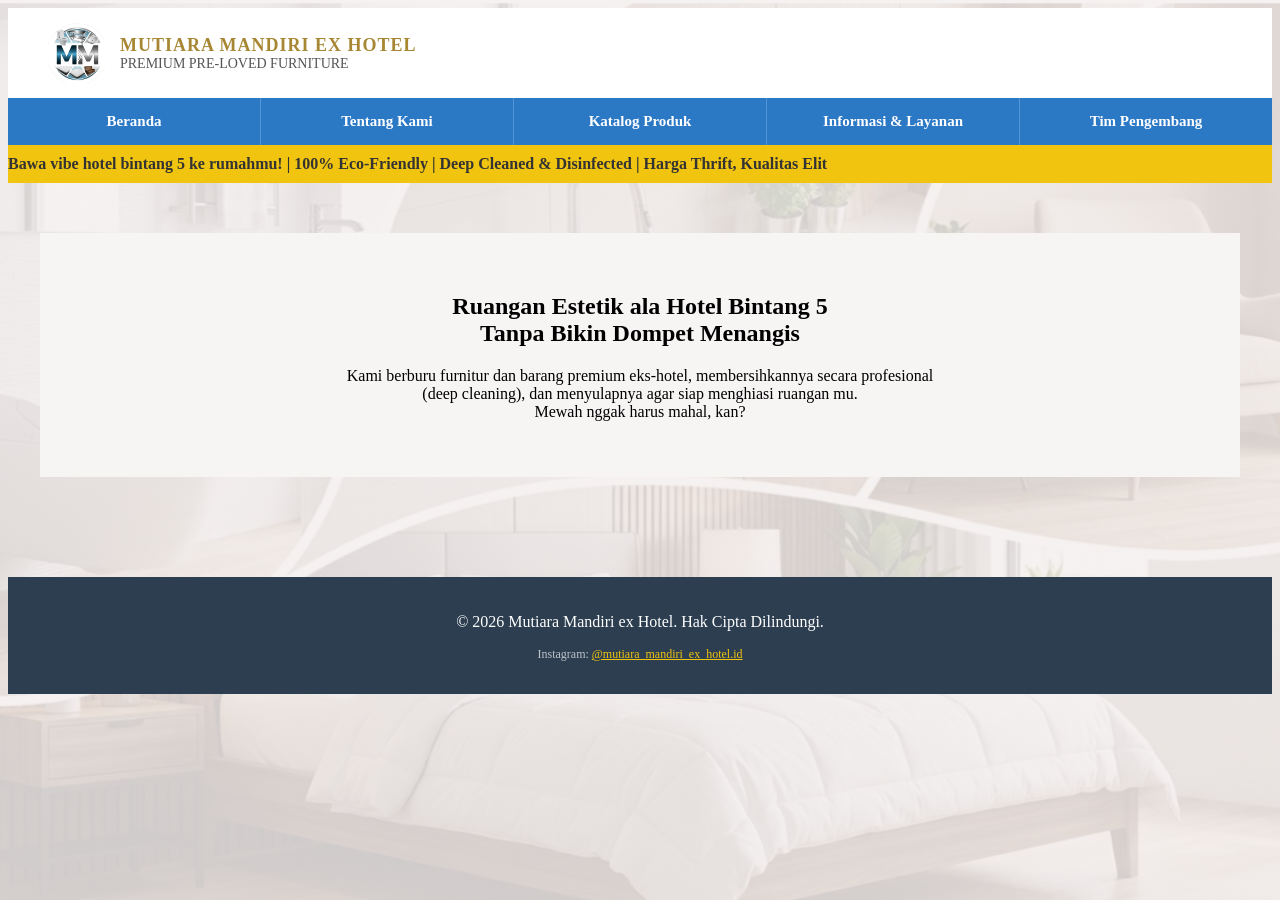
<file: index.html>
<!DOCTYPE html>
<html lang="id">
<head>
    <link rel="icon" href="logo-mutiara.ico">
    <meta charset="UTF-8">
    <title>Beranda - Mutiara Mandiri ex Hotel</title>
    <link rel="stylesheet" href="style.css">
</head>
<body>

    <header class="header-top">
        <div class="header-left">
           <img src="logo-mutiara.png" alt="Logo Mutiara Mandiri" class="site-logo">  
            <div class="site-title">
                <h1>MUTIARA MANDIRI EX HOTEL</h1>
                <p>PREMIUM PRE-LOVED FURNITURE</p>
            </div>
        </div>

    </header>

    <nav class="navbar">
        <ul>
            <li><a href="index.html">Beranda</a></li>
            <li><a href="profil.html">Tentang Kami</a></li>
            <li><a href="produk.html">Katalog Produk</a></li>
            <li><a href="form_daftar.html">Informasi & Layanan</a></li>
            <li><a href="profil_pembuat.html">Tim Pengembang</a></li>
        </ul>
    </nav>

    <div class="marquee-container">
        <div class="marquee-text">
             Bawa vibe hotel bintang 5 ke rumahmu! |  100% Eco-Friendly |  Deep Cleaned & Disinfected |  Harga Thrift, Kualitas Elit 
        </div>
    </div>

    <main class="content-wrapper">
        
        <section class="hero-section">
            <h2>Ruangan Estetik ala Hotel Bintang 5 <br> Tanpa Bikin Dompet Menangis</h2>
            <p>Kami berburu furnitur dan barang premium eks-hotel, membersihkannya secara profesional <br>
                (deep cleaning), dan menyulapnya agar siap menghiasi ruangan mu. <br>
                Mewah nggak harus mahal, kan?</p>
        </section>

    </main>

    <footer class="page-footer">
        <p>&copy; 2026 Mutiara Mandiri ex Hotel. Hak Cipta Dilindungi.</p>
        <p style="font-size: 12px; margin-top: 10px; color: #bdc3c7;">
            Instagram: <a href="https://www.instagram.com/mutiara_mandiri_ex_hotel.id?igsh=d2xvajlwaGRmb3Vm" style="color: #f1c40f;">@mutiara_mandiri_ex_hotel.id</a>
        </p>
    </footer>

</body>
</html>
</file>
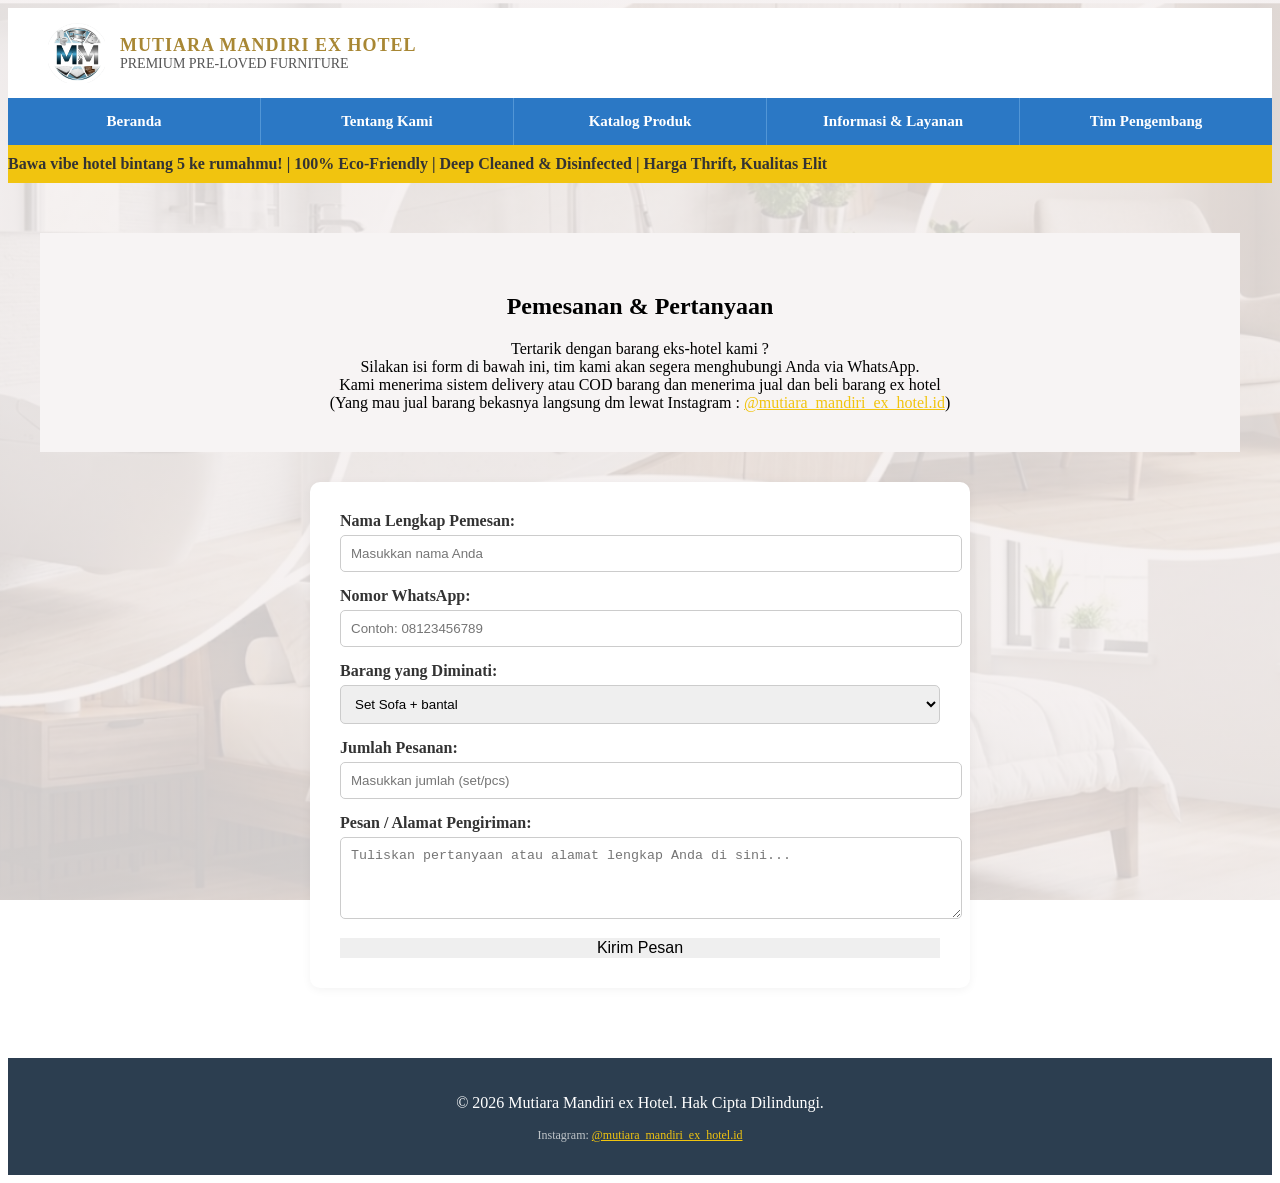
<file: form_daftar.html>
<!DOCTYPE html>
<html lang="id">
<head>
    <link rel="icon" href="logo-mutiara.ico">
    <meta charset="UTF-8">
    <title>Layanan - Mutiara Mandiri ex Hotel</title>
    <link rel="stylesheet" href="style.css">
</head>
<body>
    <header class="header-top">
        <div class="header-left">
            <img src="logo-mutiara.png" alt="Logo Mutiara Mandiri" class="site-logo">  
            <div class="site-title">
                <h1>MUTIARA MANDIRI EX HOTEL</h1>
                <p>PREMIUM PRE-LOVED FURNITURE</p>
            </div>
        </div>
    
    </header>

    <nav class="navbar">
        <ul>
            <li><a href="index.html">Beranda</a></li>
            <li><a href="profil.html">Tentang Kami</a></li>
            <li><a href="produk.html">Katalog Produk</a></li>
            <li><a href="form_daftar.html">Informasi & Layanan</a></li>
            <li><a href="profil_pembuat.html">Tim Pengembang</a></li>
        </ul>
    </nav>

     <div class="marquee-container">
        <div class="marquee-text">
             Bawa vibe hotel bintang 5 ke rumahmu! |  100% Eco-Friendly |  Deep Cleaned & Disinfected |  Harga Thrift, Kualitas Elit 
        </div>
    </div>


    <main class="content-wrapper">
        <div class="hero-section">
            <h2>Pemesanan & Pertanyaan</h2>
            Tertarik dengan barang eks-hotel kami ?<br>
            Silakan isi form di bawah ini, tim kami akan segera menghubungi Anda via WhatsApp.<br>
            Kami menerima sistem delivery atau COD barang dan menerima jual dan beli barang ex hotel<br>
            (Yang mau jual barang bekasnya langsung dm lewat Instagram : <a href="https://www.instagram.com/mutiara_mandiri_ex_hotel.id?igsh=d2xvajlwaGRmb3Vm" style="color: #f1c40f;">@mutiara_mandiri_ex_hotel.id</a>)
        </div>

        <div class="form-container">
            <form id="formPesan" onsubmit="kirimKeWhatsApp(event)">
                <div class="form-group">
                    <label for="nama">Nama Lengkap Pemesan:</label>
                    <input type="text" id="nama" placeholder="Masukkan nama Anda" required>
                </div>
                
                <div class="form-group">
                    <label for="wa">Nomor WhatsApp:</label>
                    <input type="tel" id="wa" placeholder="Contoh: 08123456789" required>
                </div>

                <div class="form-group">
                    <label for="minat">Barang yang Diminati:</label>
                    <select id="minat">
                        <option>Set Sofa + bantal</option>
                        <option>Wastafel atas + keran</option>
                        <option>Kursi Kafe</option>
                        <option>Mesin Penggiling Daging </option>
                        <option>Meja Bundar (kayu jati) </option>
                        <option>Closet (toto seri 420j) </option>
                        <option>Closet (toto cw660) </option>
                        <option>Kursi (kayu jati) + bantal </option>
                        <option>Set Meja & Kursi </option>
                        <option>Set Sofa </option>
                        <option>Meja Stainless </option>
                        <option>Kursi jati </option>
                        <option>Kursi villa </option>
                        <option>Wastafel atas meja </option>
                        <option>Rice Cooker (miyako) </option>
                        <option>Mangkuk hot pot </option>
                        <option>Mangkuk sup </option>
                        <option>Piring Resto </option>
                        <option>Piring Daun </option>
                        <option>Piring Daging </option>
                    </select>
                </div>

                <div class="form-group">
                    <label for="nama">Jumlah Pesanan:</label>
                    <input type="text" id="nama" placeholder="Masukkan jumlah (set/pcs)" required>
                </div>

                <div class="form-group">
                    <label for="pesan">Pesan / Alamat Pengiriman:</label>
                    <textarea id="pesan" rows="4" placeholder="Tuliskan pertanyaan atau alamat lengkap Anda di sini..."></textarea>
                </div>

                <button type="submit" class="btn-primary" style="width: 100%; border: none; cursor: pointer; font-size: 16px;">Kirim Pesan</button>
            </form>
        </div>
    </main>

    <footer class="page-footer">
        <p>&copy; 2026 Mutiara Mandiri ex Hotel. Hak Cipta Dilindungi.</p>
        <p style="font-size: 12px; margin-top: 10px; color: #bdc3c7;">
            Instagram: <a href="https://www.instagram.com/mutiara_mandiri_ex_hotel.id?igsh=d2xvajlwaGRmb3Vm" style="color: #f1c40f;">@mutiara_mandiri_ex_hotel.id</a>
        </p>
    </footer>
    
    <script>
        function kirimKeWhatsApp(event) {
            event.preventDefault(); // Ini adalah mantra ajaib untuk mencegah Error 405 muncul!

            const nomorAdmin = "6289604471102"; // Ganti dengan nomor aslimu
            const nama = document.getElementById("nama").value;
            const nomorPelanggan = document.getElementById("wa").value;
            const barang = document.getElementById("minat").value;
            const pesan = document.getElementById("pesan").value;

            const teksWhatsApp = `Halo Admin Mutiara Mandiri,%0A%0ASaya pelanggan dari website, berikut data diri saya :%0A Nama: ${nama}%0A No. WA: ${nomorPelanggan}%0A Minat: ${barang}%0A Pesan/Alamat: ${pesan}%0A%0AMohon direspons, terima kasih.`;
            const linkWhatsApp = `https://wa.me/${nomorAdmin}?text=${teksWhatsApp}`;
            window.open(linkWhatsApp, '_blank');
        }
    </script>
</body>
</html>
</file>
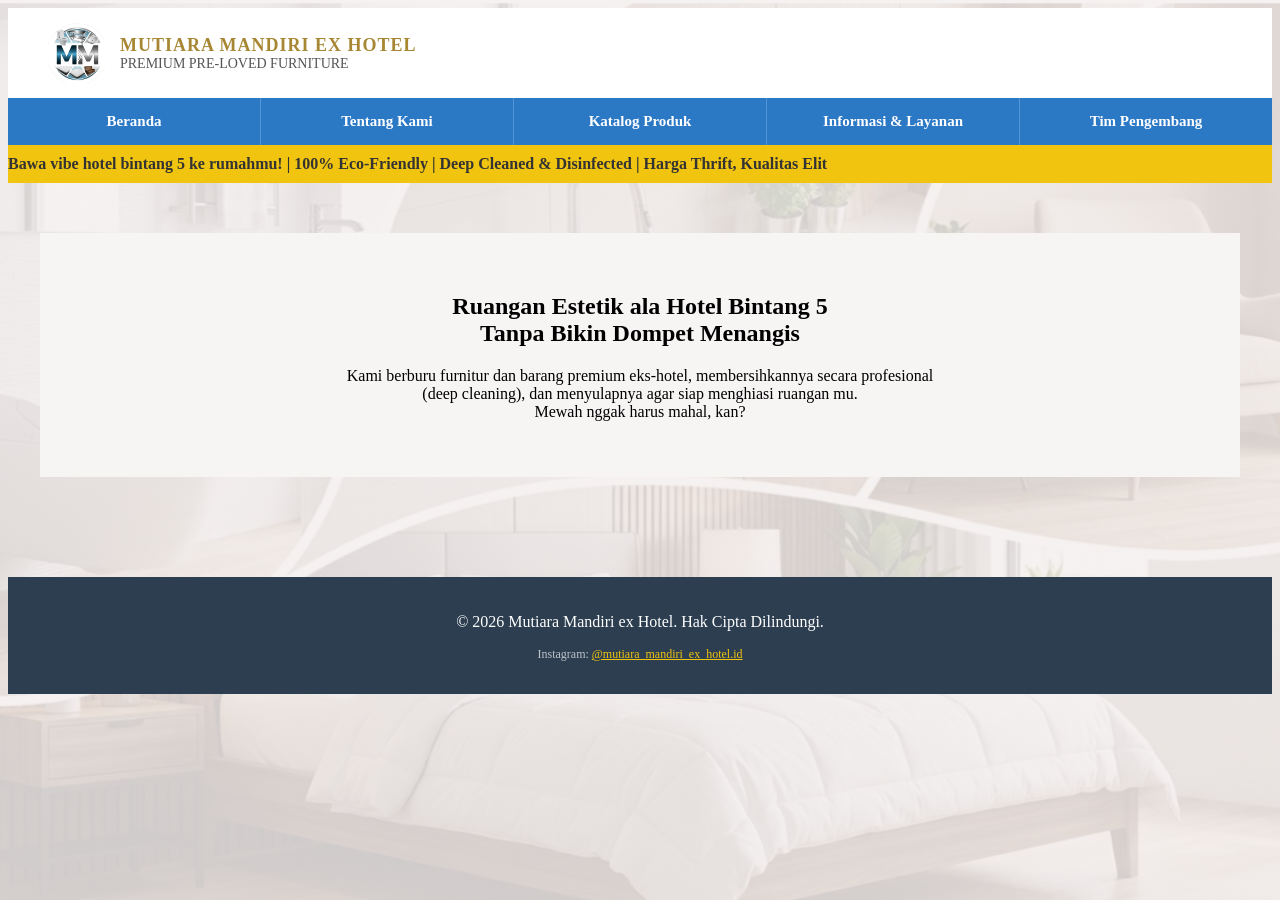
<file: home.html>
<!DOCTYPE html>
<html lang="id">
<head>
    <link rel="icon" href="logo mutiara.ico">
    <meta charset="UTF-8">
    <meta name="viewport" content="width=device-width, initial-scale=1.0">
    <title>Beranda - Mutiara Mandiri ex Hotel</title>
    <link rel="stylesheet" href="style.css">
</head>
<body>

    <header class="header-top">
        <div class="header-left">
           <img src="logo mutiara.png" alt="Logo Mutiara Mandiri" class="site-logo">  
            <div class="site-title">
                <h1>MUTIARA MANDIRI EX HOTEL</h1>
                <p>PREMIUM PRE-LOVED FURNITURE</p>
            </div>
        </div>

    </header>

    <nav class="navbar">
        <ul>
            <li><a href="home.html">Beranda</a></li>
            <li><a href="profil.html">Tentang Kami</a></li>
            <li><a href="produk.html">Katalog Produk</a></li>
            <li><a href="form_daftar.html">Informasi & Layanan</a></li>
            <li><a href="profil_pembuat.html">Tim Pengembang</a></li>
        </ul>
    </nav>

    <div class="marquee-container">
        <div class="marquee-text">
             Bawa vibe hotel bintang 5 ke rumahmu! |  100% Eco-Friendly |  Deep Cleaned & Disinfected |  Harga Thrift, Kualitas Elit 
        </div>
    </div>

    <main class="content-wrapper">
        
        <section class="hero-section">
            <h2>Ruangan Estetik ala Hotel Bintang 5 <br> Tanpa Bikin Dompet Menangis</h2>
            <p>Kami berburu furnitur dan barang premium eks-hotel, membersihkannya secara profesional <br>
                (deep cleaning), dan menyulapnya agar siap menghiasi ruangan mu. <br>
                Mewah nggak harus mahal, kan?</p>
        </section>

    </main>

    <footer class="page-footer">
        <p>&copy; 2026 Mutiara Mandiri ex Hotel. Hak Cipta Dilindungi.</p>
        <p style="font-size: 12px; margin-top: 10px; color: #bdc3c7;">
            Instagram: <a href="https://www.instagram.com/mutiara_mandiri_ex_hotel.id?igsh=d2xvajlwaGRmb3Vm" style="color: #f1c40f;">@mutiara_mandiri_ex_hotel.id</a>
        </p>
    </footer>

</body>
</html>
</file>
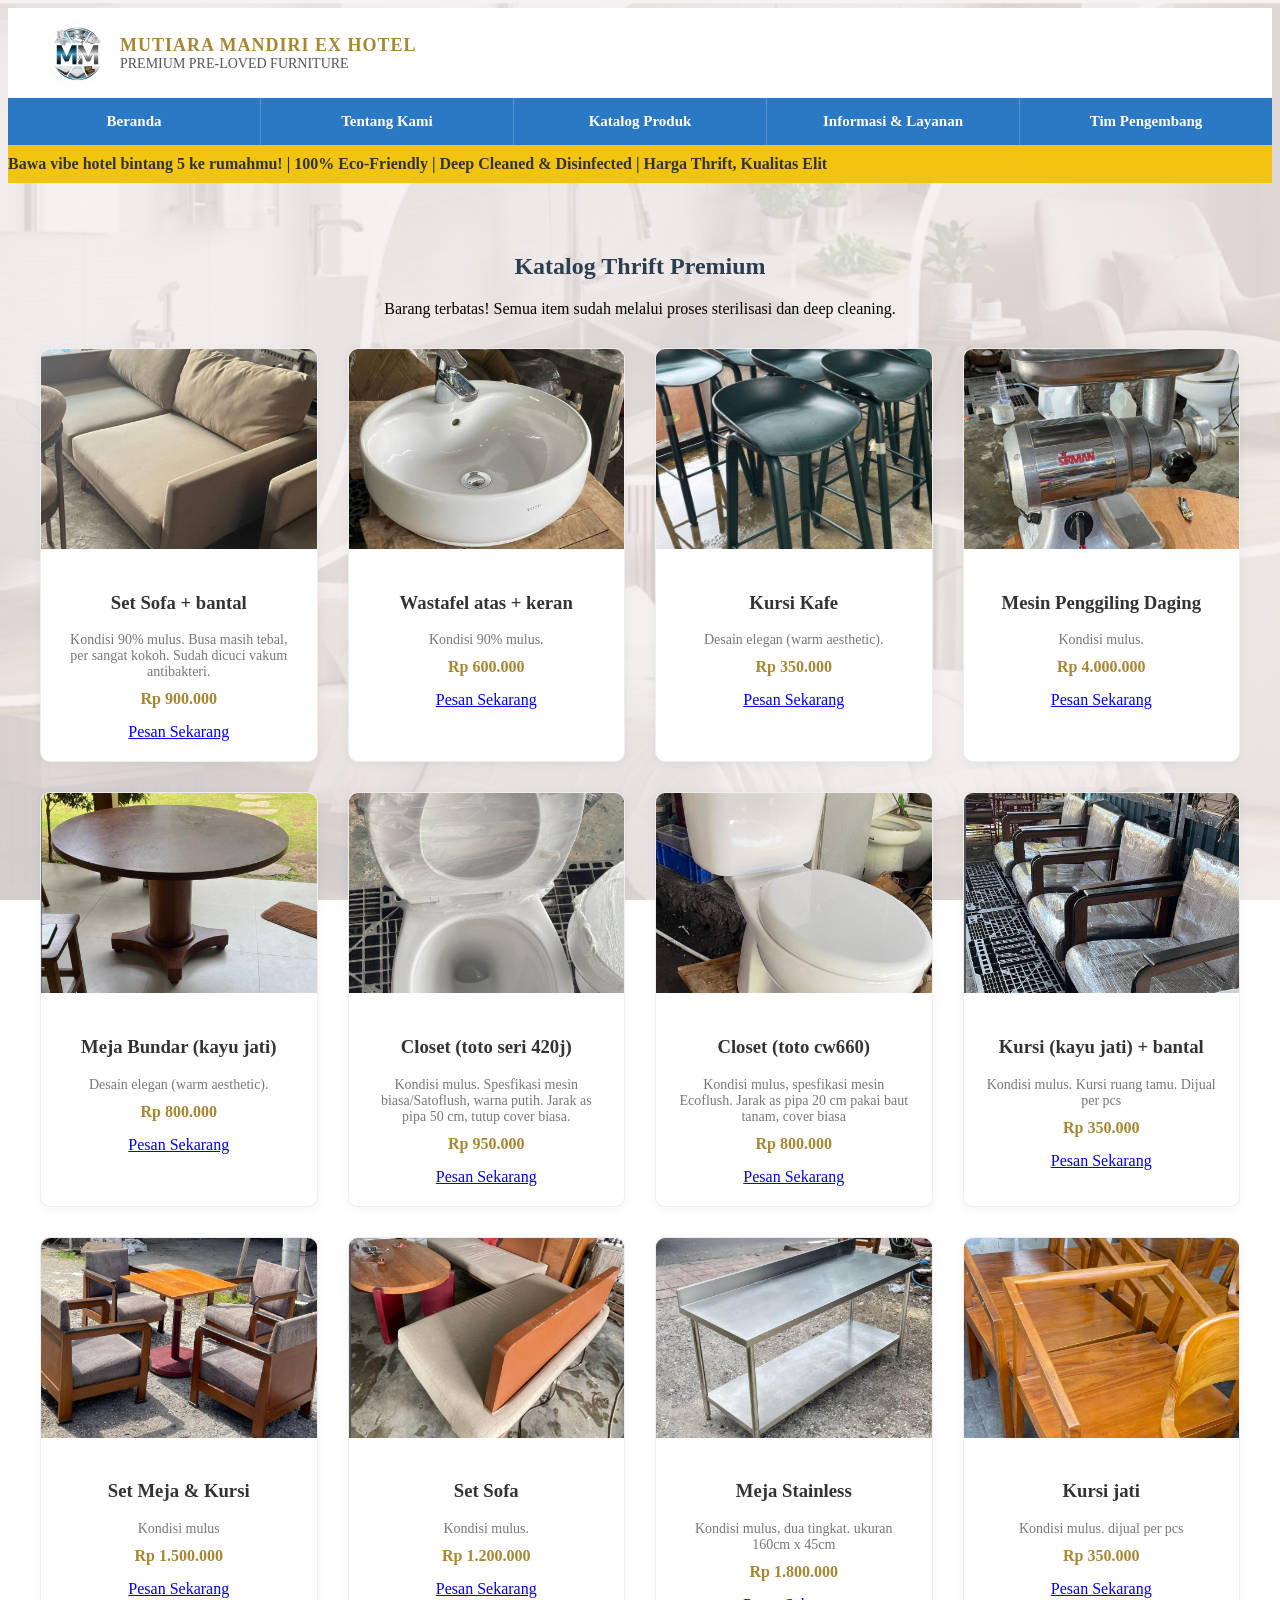
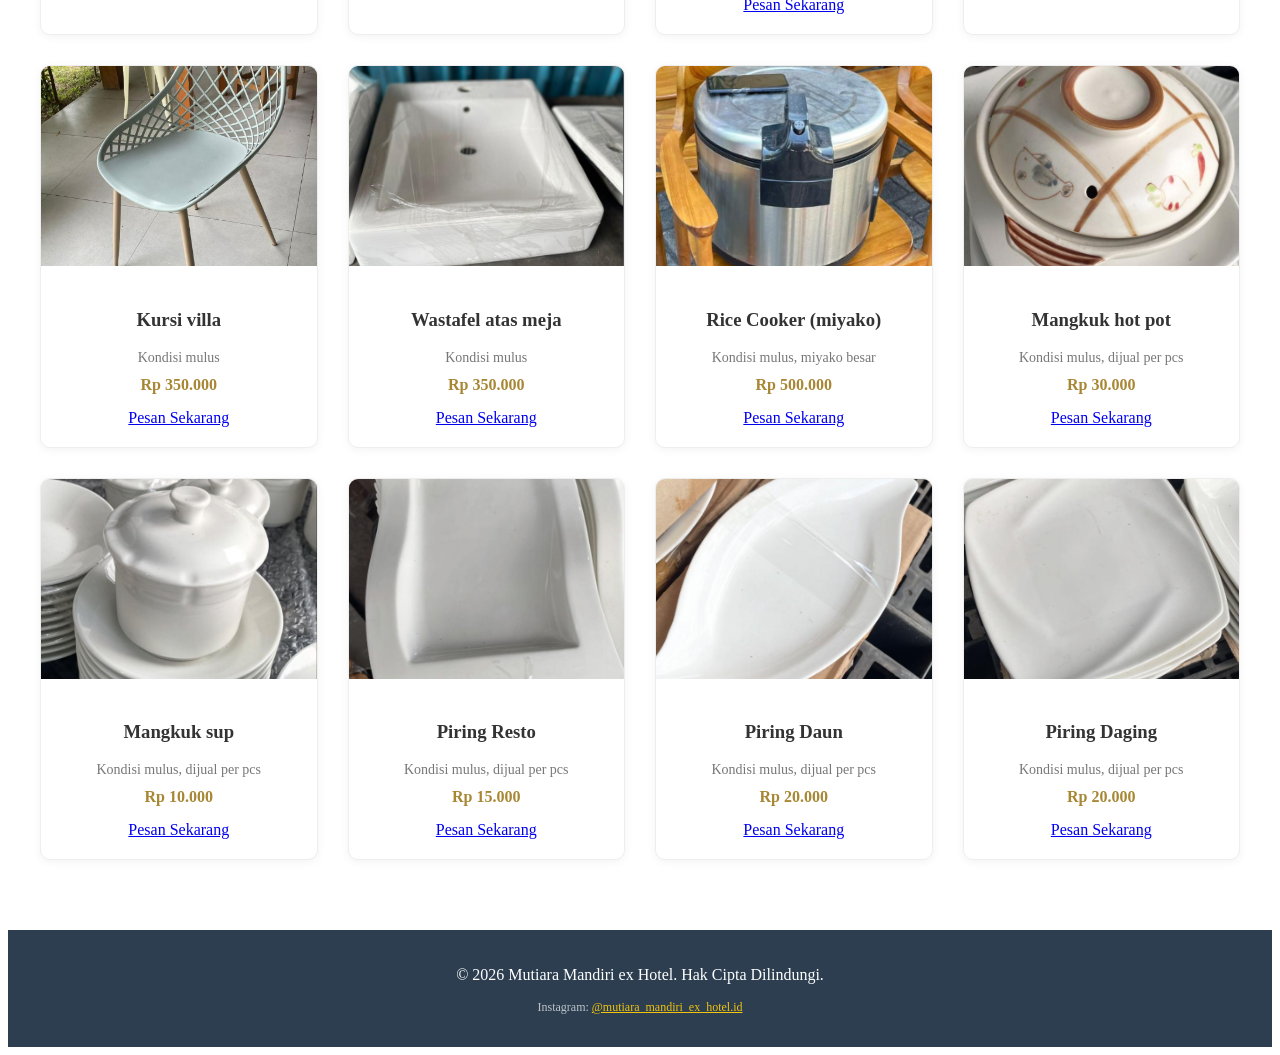
<file: produk.html>
<!DOCTYPE html>
<html lang="id">
<head>
    <link rel="icon" href="logo-mutiara.ico">
    <meta charset="UTF-8">
    <title>Katalog - Mutiara Mandiri ex Hotel</title>
    <link rel="stylesheet" href="style.css">
</head>
<body>
    <header class="header-top">
        <div class="header-left">
            <img src="logo-mutiara.png" alt="Logo Mutiara Mandiri" class="site-logo">  
            <div class="site-title">
                <h1>MUTIARA MANDIRI EX HOTEL</h1>
                <p>PREMIUM PRE-LOVED FURNITURE</p>
            </div>
        </div>

    </header>

    <nav class="navbar">
        <ul>
            <li><a href="index.html">Beranda</a></li>
            <li><a href="profil.html">Tentang Kami</a></li>
            <li><a href="produk.html">Katalog Produk</a></li>
            <li><a href="form_daftar.html">Informasi & Layanan</a></li>
            <li><a href="profil_pembuat.html">Tim Pengembang</a></li>
        </ul>
    </nav>

     <div class="marquee-container">
        <div class="marquee-text">
             Bawa vibe hotel bintang 5 ke rumahmu! |  100% Eco-Friendly |  Deep Cleaned & Disinfected |  Harga Thrift, Kualitas Elit 
        </div>
    </div>


    <main class="content-wrapper">
        <div style="text-align: center; margin-bottom: 30px;">
            <h2 style="color: #2c3e50;">Katalog Thrift Premium</h2>
            <p>Barang terbatas! Semua item sudah melalui proses sterilisasi dan deep cleaning.</p>
        </div>

        <section class="product-grid">
            <article class="product-card">
                <img src="set-sofa-bantal.png" alt="set sofa + bantal">
                <div class="product-info">
                    <h3 style="color: #333;">Set Sofa + bantal</h3>
                    <p style="color: #777; font-size: 14px; margin: 10px 0;">Kondisi 90% mulus. Busa masih tebal, per sangat kokoh. Sudah dicuci vakum antibakteri.</p>
                    <span style="display: block; font-weight: bold; color: #a88734; margin-bottom: 15px;">Rp 900.000</span>
                    <a href="form_daftar.html" class="btn-primary" style="width: 100%; text-align: center;">Pesan Sekarang</a>
                </div>
            </article>

            <article class="product-card">
                <img src="wastafel-atas-keran.png" alt="wastafel atas + keran">
                <div class="product-info">
                    <h3 style="color: #333;">Wastafel atas + keran</h3>
                    <p style="color: #777; font-size: 14px; margin: 10px 0;">Kondisi 90% mulus.</p>
                    <span style="display: block; font-weight: bold; color: #a88734; margin-bottom: 15px;">Rp 600.000</span>
                    <a href="form_daftar.html" class="btn-primary" style="width: 100%; text-align: center;">Pesan Sekarang</a>
                </div>
            </article>

            <article class="product-card">
                <img src="kursi-kafe.png" alt="Kursi Kafe">
                <div class="product-info">
                    <h3 style="color: #333;">Kursi Kafe</h3>
                    <p style="color: #777; font-size: 14px; margin: 10px 0;">Desain elegan (warm aesthetic).</p>
                    <span style="display: block; font-weight: bold; color: #a88734; margin-bottom: 15px;">Rp 350.000</span>
                    <a href="form_daftar.html" class="btn-primary" style="width: 100%; text-align: center;">Pesan Sekarang</a>
                </div>
            </article>

            <article class="product-card">
                <img src="mesin-penggiling-daging.png" alt="mesin penggiling daging">
                <div class="product-info">
                    <h3 style="color: #333;">Mesin Penggiling Daging</h3>
                    <p style="color: #777; font-size: 14px; margin: 10px 0;">Kondisi mulus.</p>
                    <span style="display: block; font-weight: bold; color: #a88734; margin-bottom: 15px;">Rp 4.000.000</span>
                    <a href="form_daftar.html" class="btn-primary" style="width: 100%; text-align: center;">Pesan Sekarang</a>
                </div>
            </article>

            <article class="product-card">
                <img src="meja-bundar.png" alt="meja bundar">
                <div class="product-info">
                    <h3 style="color: #333;">Meja Bundar (kayu jati)</h3>
                    <p style="color: #777; font-size: 14px; margin: 10px 0;">Desain elegan (warm aesthetic).</p>
                    <span style="display: block; font-weight: bold; color: #a88734; margin-bottom: 15px;">Rp 800.000</span>
                    <a href="form_daftar.html" class="btn-primary" style="width: 100%; text-align: center;">Pesan Sekarang</a>
                </div>
            </article>

            <article class="product-card">
                <img src="closet-merk-toto-seri-420j.png" alt="closet merk toto seri 420j">
                <div class="product-info">
                    <h3 style="color: #333;">Closet (toto seri 420j)</h3>
                    <p style="color: #777; font-size: 14px; margin: 10px 0;">Kondisi mulus. Spesfikasi mesin biasa/Satoflush, warna putih. Jarak as pipa 50 cm, tutup cover biasa.</p>
                    <span style="display: block; font-weight: bold; color: #a88734; margin-bottom: 15px;">Rp 950.000</span>
                    <a href="form_daftar.html" class="btn-primary" style="width: 100%; text-align: center;">Pesan Sekarang</a>
                </div>
            </article>

            <article class="product-card">
                <img src="closet-toto-cw660.png" alt="closet toto cw660">
                <div class="product-info">
                    <h3 style="color: #333;">Closet (toto cw660)</h3>
                    <p style="color: #777; font-size: 14px; margin: 10px 0;">Kondisi mulus, spesfikasi mesin Ecoflush. Jarak as pipa 20 cm pakai baut tanam, cover biasa</p>
                    <span style="display: block; font-weight: bold; color: #a88734; margin-bottom: 15px;">Rp 800.000</span>
                    <a href="form_daftar.html" class="btn-primary" style="width: 100%; text-align: center;">Pesan Sekarang</a>
                </div>
            </article>

            <article class="product-card">
                <img src="kursi-kayu-jati.png" alt="kursi kayu jati">
                <div class="product-info">
                    <h3 style="color: #333;">Kursi (kayu jati) + bantal</h3>
                    <p style="color: #777; font-size: 14px; margin: 10px 0;">Kondisi mulus. Kursi ruang tamu. Dijual per pcs</p>
                    <span style="display: block; font-weight: bold; color: #a88734; margin-bottom: 15px;">Rp 350.000</span>
                    <a href="form_daftar.html" class="btn-primary" style="width: 100%; text-align: center;">Pesan Sekarang</a>
                </div>
            </article>

            <article class="product-card">
                <img src="set-meja-kursi-tamu .png" alt="set meja kursi tamu">
                <div class="product-info">
                    <h3 style="color: #333;">Set Meja & Kursi</h3>
                    <p style="color: #777; font-size: 14px; margin: 10px 0;">Kondisi mulus</p>
                    <span style="display: block; font-weight: bold; color: #a88734; margin-bottom: 15px;">Rp 1.500.000</span>
                    <a href="form_daftar.html" class="btn-primary" style="width: 100%; text-align: center;">Pesan Sekarang</a>
                </div>
            </article>

            <article class="product-card">
                <img src="set-sofa.png" alt="set sofa">
                <div class="product-info">
                    <h3 style="color: #333;">Set Sofa</h3>
                    <p style="color: #777; font-size: 14px; margin: 10px 0;">Kondisi mulus.</p>
                    <span style="display: block; font-weight: bold; color: #a88734; margin-bottom: 15px;">Rp 1.200.000</span>
                    <a href="form_daftar.html" class="btn-primary" style="width: 100%; text-align: center;">Pesan Sekarang</a>
                </div>
            </article>

            <article class="product-card">
                <img src="meja-stainless.png" alt="meja stainless">
                <div class="product-info">
                    <h3 style="color: #333;">Meja Stainless</h3>
                    <p style="color: #777; font-size: 14px; margin: 10px 0;">Kondisi mulus, dua tingkat. ukuran 160cm x 45cm</p>
                    <span style="display: block; font-weight: bold; color: #a88734; margin-bottom: 15px;">Rp 1.800.000</span>
                    <a href="form_daftar.html" class="btn-primary" style="width: 100%; text-align: center;">Pesan Sekarang</a>
                </div>
            </article>

            <article class="product-card">
                <img src="kursi-jati-makan.png" alt="kursi jati">
                <div class="product-info">
                    <h3 style="color: #333;">Kursi jati</h3>
                    <p style="color: #777; font-size: 14px; margin: 10px 0;">Kondisi mulus. dijual per pcs</p>
                    <span style="display: block; font-weight: bold; color: #a88734; margin-bottom: 15px;">Rp 350.000</span>
                    <a href="form_daftar.html" class="btn-primary" style="width: 100%; text-align: center;">Pesan Sekarang</a>
                </div>
            </article>

            <article class="product-card">
                <img src="kursi-villa.png" alt="kursi villa">
                <div class="product-info">
                    <h3 style="color: #333;">Kursi villa</h3>
                    <p style="color: #777; font-size: 14px; margin: 10px 0;">Kondisi mulus</p>
                    <span style="display: block; font-weight: bold; color: #a88734; margin-bottom: 15px;">Rp 350.000</span>
                    <a href="form_daftar.html" class="btn-primary" style="width: 100%; text-align: center;">Pesan Sekarang</a>
                </div>
            </article>

            <article class="product-card">
                <img src="wastafel-atas-meja.png" alt="wastafel atas meja">
                <div class="product-info">
                    <h3 style="color: #333;">Wastafel atas meja</h3>
                    <p style="color: #777; font-size: 14px; margin: 10px 0;">Kondisi mulus</p>
                    <span style="display: block; font-weight: bold; color: #a88734; margin-bottom: 15px;">Rp 350.000</span>
                    <a href="form_daftar.html" class="btn-primary" style="width: 100%; text-align: center;">Pesan Sekarang</a>
                </div>
            </article>

            <article class="product-card">
                <img src="rice-cooker.png" alt="rice cooker">
                <div class="product-info">
                    <h3 style="color: #333;">Rice Cooker (miyako)</h3>
                    <p style="color: #777; font-size: 14px; margin: 10px 0;">Kondisi mulus, miyako besar</p>
                    <span style="display: block; font-weight: bold; color: #a88734; margin-bottom: 15px;">Rp 500.000</span>
                    <a href="form_daftar.html" class="btn-primary" style="width: 100%; text-align: center;">Pesan Sekarang</a>
                </div>
            </article>

            <article class="product-card">
                <img src="mangkuk-hot-pot.png" alt="mangkuk hot pot">
                <div class="product-info">
                    <h3 style="color: #333;">Mangkuk hot pot</h3>
                    <p style="color: #777; font-size: 14px; margin: 10px 0;">Kondisi mulus, dijual per pcs</p>
                    <span style="display: block; font-weight: bold; color: #a88734; margin-bottom: 15px;">Rp 30.000</span>
                    <a href="form_daftar.html" class="btn-primary" style="width: 100%; text-align: center;">Pesan Sekarang</a>
                </div>
            </article>

            <article class="product-card">
                <img src="mangkuk-sup.png" alt="mangkuk sup">
                <div class="product-info">
                    <h3 style="color: #333;">Mangkuk sup</h3>
                    <p style="color: #777; font-size: 14px; margin: 10px 0;">Kondisi mulus, dijual per pcs</p>
                    <span style="display: block; font-weight: bold; color: #a88734; margin-bottom: 15px;">Rp 10.000</span>
                    <a href="form_daftar.html" class="btn-primary" style="width: 100%; text-align: center;">Pesan Sekarang</a>
                </div>
            </article>

            <article class="product-card">
                <img src="piring-resto.png" alt="piring resto">
                <div class="product-info">
                    <h3 style="color: #333;">Piring Resto</h3>
                    <p style="color: #777; font-size: 14px; margin: 10px 0;">Kondisi mulus, dijual per pcs</p>
                    <span style="display: block; font-weight: bold; color: #a88734; margin-bottom: 15px;">Rp 15.000</span>
                    <a href="form_daftar.html" class="btn-primary" style="width: 100%; text-align: center;">Pesan Sekarang</a>
                </div>
            </article>

            <article class="product-card">
                <img src="piring-daun.png" alt="piring daun">
                <div class="product-info">
                    <h3 style="color: #333;">Piring Daun</h3>
                    <p style="color: #777; font-size: 14px; margin: 10px 0;">Kondisi mulus, dijual per pcs</p>
                    <span style="display: block; font-weight: bold; color: #a88734; margin-bottom: 15px;">Rp 20.000</span>
                    <a href="form_daftar.html" class="btn-primary" style="width: 100%; text-align: center;">Pesan Sekarang</a>
                </div>
            </article>

            <article class="product-card">
                <img src="piring-daging.png" alt="piring daging">
                <div class="product-info">
                    <h3 style="color: #333;">Piring Daging</h3>
                    <p style="color: #777; font-size: 14px; margin: 10px 0;">Kondisi mulus, dijual per pcs</p>
                    <span style="display: block; font-weight: bold; color: #a88734; margin-bottom: 15px;">Rp 20.000</span>
                    <a href="form_daftar.html" class="btn-primary" style="width: 100%; text-align: center;">Pesan Sekarang</a>
                </div>
            </article>
        </section>
    </main>

    <footer class="page-footer">
        <p>&copy; 2026 Mutiara Mandiri ex Hotel. Hak Cipta Dilindungi.</p>
        <p style="font-size: 12px; margin-top: 10px; color: #bdc3c7;">
            Instagram: <a href="https://www.instagram.com/mutiara_mandiri_ex_hotel.id?igsh=d2xvajlwaGRmb3Vm" style="color: #f1c40f;">@mutiara_mandiri_ex_hotel.id</a>
        </p>
    </footer>
</body>
</html>
</file>
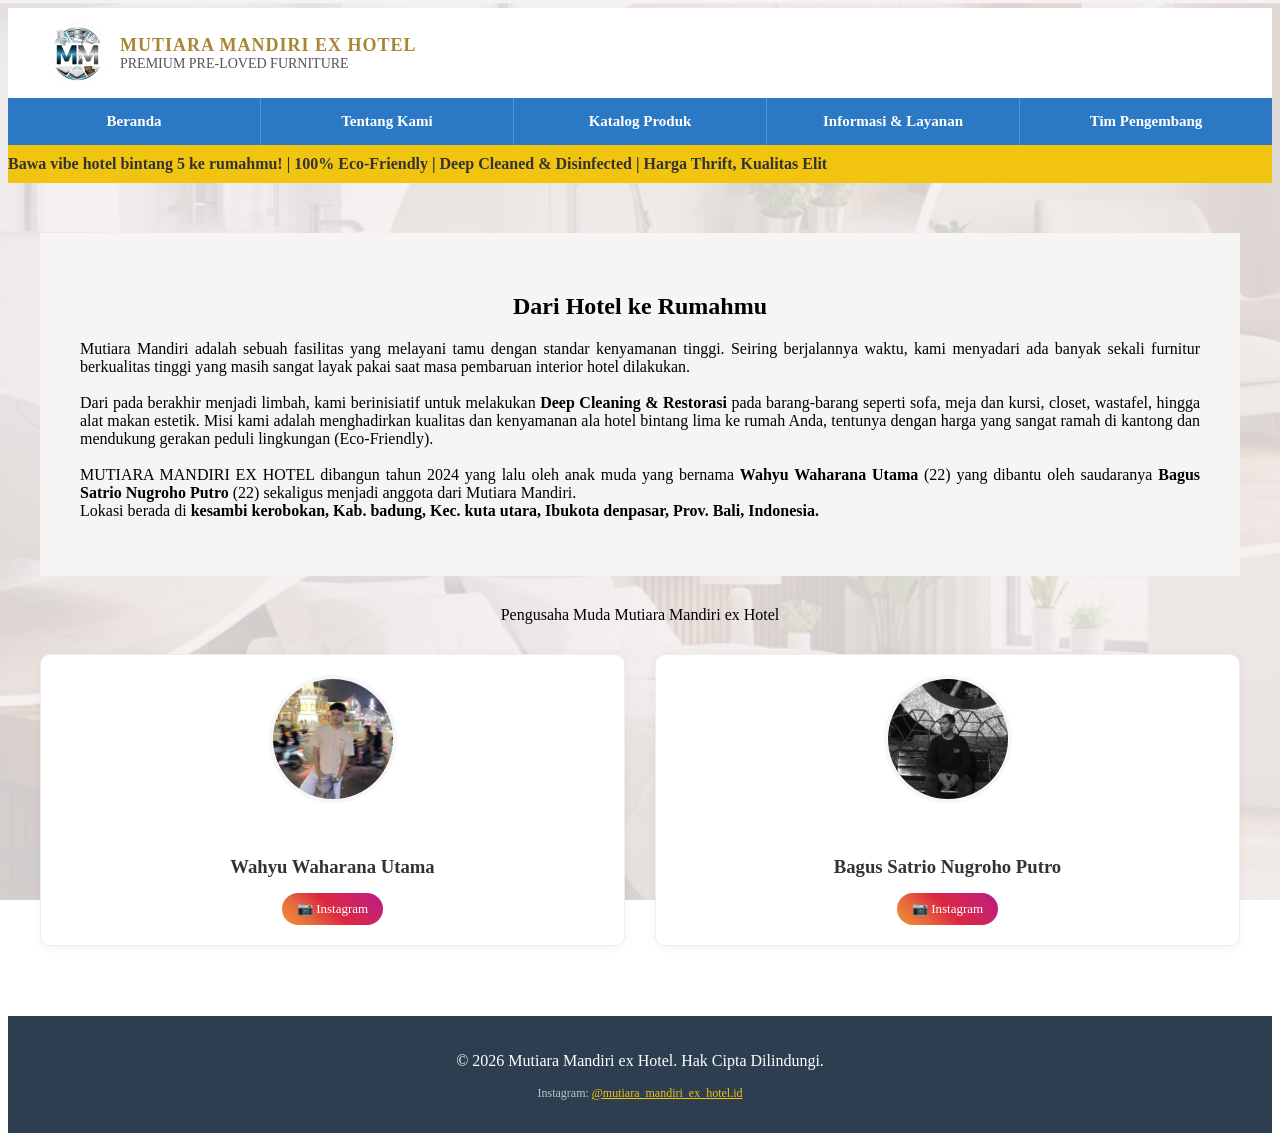
<file: profil.html>
<!DOCTYPE html>
<html lang="id">
<head>
    <link rel="icon" href="logo-mutiara.ico">
    <meta charset="UTF-8">
    <title>Tentang Kami - Mutiara Mandiri ex Hotel</title>
    <link rel="stylesheet" href="style.css">
</head>
<body>
    <header class="header-top">
        <div class="header-left">
            <img src="logo-mutiara.png" alt="Logo Mutiara Mandiri" class="site-logo">  
            <div class="site-title">
                <h1>MUTIARA MANDIRI EX HOTEL</h1>
                <p>PREMIUM PRE-LOVED FURNITURE</p>
            </div>
        </div>
        
    </header>

    <nav class="navbar">
        <ul>
            <li><a href="index.html">Beranda</a></li>
            <li><a href="profil.html">Tentang Kami</a></li>
            <li><a href="produk.html">Katalog Produk</a></li>
            <li><a href="form_daftar.html">Informasi & Layanan</a></li>
            <li><a href="profil_pembuat.html">Tim Pengembang</a></li>
        </ul>
    </nav>

     <div class="marquee-container">
        <div class="marquee-text">
             Bawa vibe hotel bintang 5 ke rumahmu! |  100% Eco-Friendly |  Deep Cleaned & Disinfected |  Harga Thrift, Kualitas Elit 
        </div>
    </div>


    <main class="content-wrapper">
        <section class="hero-section">
            <h2>Dari Hotel ke Rumahmu</h2>
            <p style="text-align: justify; margin-top: 20px;">Mutiara Mandiri adalah sebuah fasilitas yang melayani tamu dengan standar kenyamanan tinggi. Seiring berjalannya waktu, kami menyadari ada banyak sekali furnitur berkualitas tinggi yang masih sangat layak pakai saat masa pembaruan interior hotel dilakukan.<br><br>
            Dari pada berakhir menjadi limbah, kami berinisiatif untuk melakukan <strong>Deep Cleaning & Restorasi</strong> pada barang-barang seperti sofa, meja dan kursi, closet, wastafel, hingga alat makan estetik. Misi kami adalah menghadirkan kualitas dan kenyamanan ala hotel bintang lima ke rumah Anda, tentunya dengan harga yang sangat ramah di kantong dan mendukung gerakan peduli lingkungan (Eco-Friendly). <br><br>
            MUTIARA MANDIRI EX HOTEL dibangun tahun 2024 yang lalu oleh anak muda yang bernama <strong>Wahyu Waharana Utama </strong> (22) yang dibantu oleh saudaranya <strong>Bagus Satrio Nugroho Putro</strong> (22) sekaligus menjadi anggota dari Mutiara Mandiri.<br>
            Lokasi berada di <strong>kesambi kerobokan, Kab. badung, Kec. kuta utara, Ibukota denpasar, Prov. Bali, Indonesia.</strong></p>
            </section>

            <div style="text-align: center; margin-bottom: 30px;">
            <p>Pengusaha Muda Mutiara Mandiri ex Hotel</p>
        </div>

        <section class="team-grid">
            <article class="team-card">
                <img src="waharana.png" alt="Waharana" class="team-photo">
                <div class="team-info">
                    <h3 style="color: #333; margin-bottom: 5px;">Wahyu Waharana Utama</h3>
                    <a href="https://www.instagram.com/waharana_utama?igsh=MWR5d3E5ODNibjBzbQ==" target="_blank" class="btn-ig-small">📷 Instagram</a>
                </div>
            </article>

            <article class="team-card">
                <img src="bagus.png" alt="Bagus" class="team-photo">
                <div class="team-info">
                    <h3 style="color: #333; margin-bottom: 5px;">Bagus Satrio Nugroho Putro</h3>
                    <a href="https://www.instagram.com/bagus._putro?igsh=bTB5eTBhOTA4cTdr" target="_blank" class="btn-ig-small">📷 Instagram</a>
                </div>
            </article>
        </section>

    </main>

    <footer class="page-footer">
        <p>&copy; 2026 Mutiara Mandiri ex Hotel. Hak Cipta Dilindungi.</p>
        <p style="font-size: 12px; margin-top: 10px; color: #bdc3c7;">
            Instagram: <a href="https://www.instagram.com/mutiara_mandiri_ex_hotel.id?igsh=d2xvajlwaGRmb3Vm" style="color: #f1c40f;">@mutiara_mandiri_ex_hotel.id</a>
        </p>
    </footer>
</body>
</html>
</file>
<file: style.css>
body {
    background-image: linear-gradient( rgba(244, 239, 239, 0.85), rgba(244, 239, 239, 0.85)), url('bg.png');
    background-size: cover; 
    background-position: center; 
    background-attachment: fixed;
}

/* --- HEADER ATAS --- */
.header-top {
    display: flex;
    justify-content: space-between;
    align-items: center;
    padding: 15px 40px;
    background-color: rgb(255, 255, 255);
}

.header-left {
    display: flex;
    align-items: center;
    gap: 15px;
}

.site-logo {
    height: 60px; 
    width: auto; 
    object-fit: contain; /* Memastikan seluruh gambar logo terlihat utuh */
    
    /* Opsional: Jika logomu berbentuk kotak dan kamu ingin membuatnya membulat, aktifkan kode di bawah ini: */
    /* border-radius: 50%; */ 
}

.site-title h1 {
    font-size: 18px;
    color: #a88734; /* Warna teks emas/coklat */
    margin: 0;
    letter-spacing: 1px;
}

.site-title p {
    font-size: 14px;
    color: #555;
    margin: 0;
}

.header-right {
    display: flex;
    align-items: center;
    gap: 15px;
    font-weight: bold;
    color: #333;
}

/* --- MENU NAVIGASI BIRU --- */
.navbar {
    background-color: #2b78c5; /* Warna biru mirip di gambar */
}

.navbar ul {
    display: flex;
    list-style: none;
    margin: 0;
    padding: 0;
}

.navbar ul li {
    flex: 1; /* Membuat setiap menu memiliki lebar yang sama/rata */
    text-align: center;
    border-right: 1px solid #5296d6; /* Garis pembatas antar menu */
}

.navbar ul li:last-child {
    border-right: none;
}

.navbar ul li a {
    display: block;
    padding: 15px 10px;
    color: white;
    text-decoration: none;
    font-weight: bold;
    font-size: 15px;
    transition: background 0.3s;
}

.navbar ul li a:hover {
    background-color: #1e5a96; /* Warna biru gelap saat disentuh */
}

/* --- AREA KONTEN --- */
.content-wrapper {
    max-width: 1200px;
    margin: 0 auto; /* Menengahkan konten */
    padding: 30px 20px;
}

.hero-section {
    text-align: center;
    margin-bottom: 30px;
    background-color: rgb(247, 244, 244);
    padding: 40px;
    font-family: Georgia, 'Times New Roman', Times, serif;
}

/* TEKS BERJALAN */
.marquee-container {
    background-color: #f1c40f;
    color: #333;
    padding: 10px 0;
    overflow: hidden;
    white-space: nowrap;
    font-weight: bold;
    margin-bottom: 20px;
}
.marquee-text {
    display: inline-block;
    animation: jalan 25s linear infinite;
}
@keyframes jalan {
    0% { transform: translateX(100vw); }
    100% { transform: translateX(-100%); }
}

/* FOOTER */
.page-footer {
    background-color: #2c3e50;
    color: white;
    text-align: center;
    padding: 20px;
    margin-top: 40px;
}

/* --- TAMBAHAN CSS UNTUK PRODUK, FORM, DAN TIM --- */
.product-grid, .team-grid {
    display: grid;
    grid-template-columns: repeat(auto-fit, minmax(250px, 1fr));
    gap: 30px;
    margin-top: 20px;
}
.product-card, .team-card {
    background: white;
    border-radius: 10px;
    overflow: hidden;
    box-shadow: 0 2px 10px rgba(0,0,0,0.05);
    text-align: center;
    border: 1px solid #eee;
}
.product-card img {
    width: 100%;
    height: 200px;
    object-fit: cover;
}
.product-info, .team-info { padding: 20px; }
.team-photo {
    width: 120px;
    height: 120px;
    border-radius: 50%;
    object-fit: cover;
    margin: 20px auto 10px;
    border: 4px solid #f4f6f9;
}
.btn-ig-small {
    display: inline-block;
    background: linear-gradient(45deg, #f09433 0%, #e6683c 25%, #dc2743 50%, #cc2366 75%, #bc1888 100%);
    color: white;
    padding: 8px 15px;
    border-radius: 20px;
    text-decoration: none;
    font-size: 13px;
    margin-top: 10px;
}
.form-container {
    background: white;
    padding: 30px;
    border-radius: 10px;
    box-shadow: 0 2px 10px rgba(0,0,0,0.05);
    max-width: 600px;
    margin: 0 auto;
}
.form-group { margin-bottom: 15px; text-align: left; }
.form-group label { display: block; font-weight: bold; margin-bottom: 5px; color: #333; }
.form-group input, .form-group select, .form-group textarea {
    width: 100%; padding: 10px; border: 1px solid #ccc; border-radius: 5px;
}
</file>
